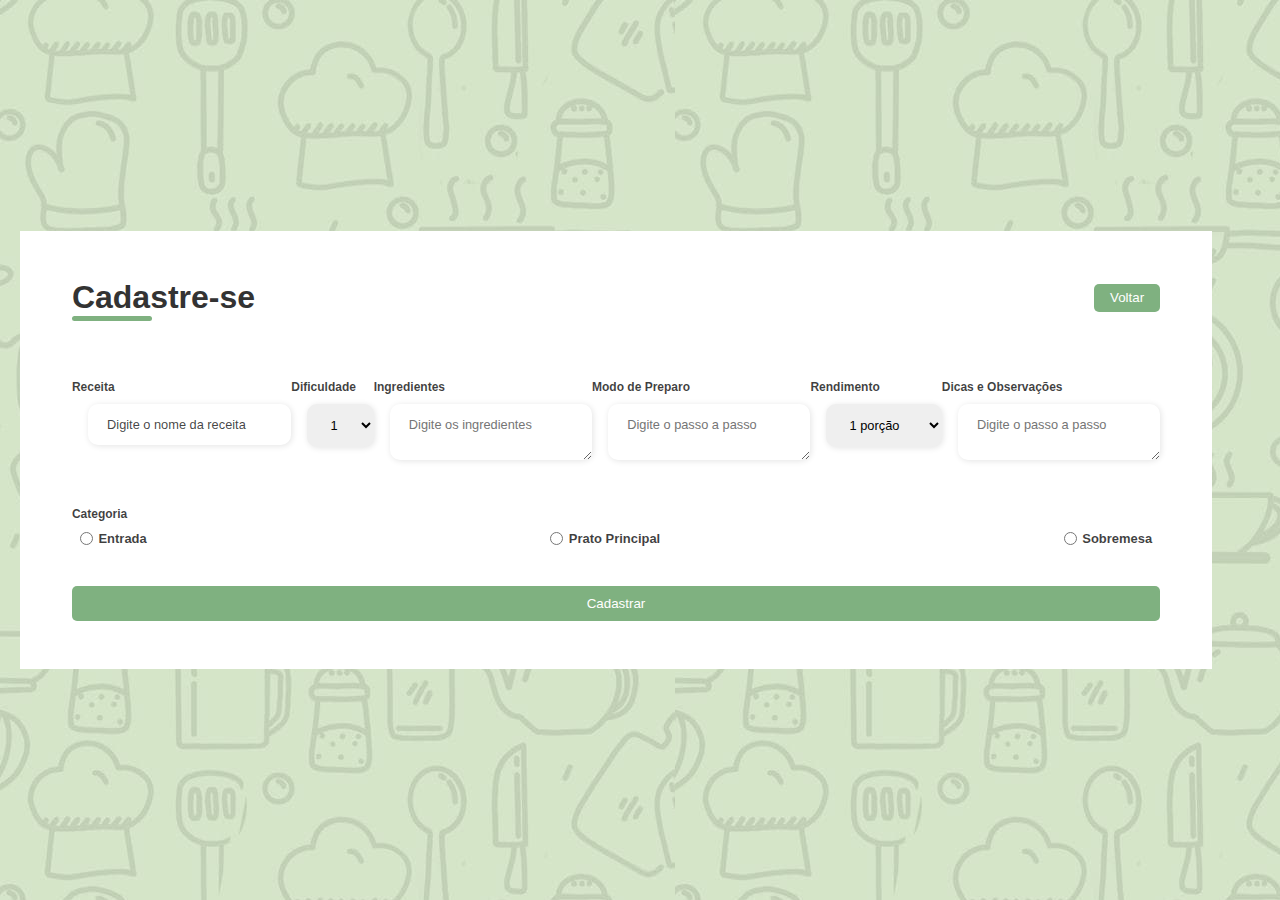
<file: HTML/index.html>
<!DOCTYPE html>
<html lang="pt-BR">
<head>
    <meta charset="UTF-8">
    <meta name="viewport" content="width=device-width, initial-scale=1.0">
    <title>Doce Saber</title>
    <link rel="icon" type="image/x-icon" href="../img/livro.png">
    <link rel="stylesheet" href="../css/style.css">
</head>
<body>
    <div class="form">
        <form action="javascript:void(0);">
            <div class="form-header">
                <div class="title">
                    <h1>Cadastre-se</h1>
                </div>
                <div class="login-button">
                    <button><a href="../HTML/home.html">Voltar</a></button>
                </div>
            </div>

            <div class="input-group">
                <div class="input-box">
                    <label for="receita">Receita</label>
                    <input id="receita" type="text" name="receita" placeholder="Digite o nome da receita" required>
                </div>

                <div class="input-box">
                    <label for="dificuldade">Dificuldade</label>
                    <select id="dificuldade">
                        <option>1</option>
                        <option>2</option>
                        <option>3</option>
                        <option>4</option>
                        <option>5</option>
                    </select>
                </div>

            
                <div class="input-box">
                    <label for="ingredientes">Ingredientes</label>
                    <div class="editavel">
                        <textarea id="ingredientes" name="ingredientes" placeholder="Digite os ingredientes" required></textarea>
                    </div>
                </div>

                <div class="input-box">
                    <label for="preparo">Modo de Preparo</label>
                    <textarea id="preparo" name="preparo" placeholder="Digite o passo a passo" required></textarea>
                </div>

                <div class="input-box">
                    <label for="rendimento">Rendimento</label>
                    <select id="rendimento">
                        <option>1 porção</option>
                        <option>2 porções</option>
                        <option>3 porções</option>
                        <option>4 porções</option>
                        <option>5 porções</option>
                    </select>
                </div>


                <div class="input-box">
                    <label for="dicas">Dicas e Observações</label>
                    <textarea id="dicas" name="dicas" placeholder="Digite o passo a passo" required></textarea>
                </div>
            </div>

            <div class="categoria-inputs">
                <div class="categoria-title">
                    <h6>Categoria</h6>
                </div>

                <div class="categoria-group">
                    <div class="categoria-input">
                        <input id="entrada" type="radio" name="categoria" value="Entrada">
                        <label for="entrada">Entrada</label>
                    </div>

                    <div class="categoria-input">
                        <input id="principal" type="radio" name="categoria" value="Prato Principal">
                        <label for="principal">Prato Principal</label>
                    </div>

                    <div class="categoria-input">
                        <input id="sobremesa" type="radio" name="categoria" value="Sobremesa">
                        <label for="sobremesa">Sobremesa</label>
                    </div>
                </div>
            </div>
            <div class="continue-button">
                <button type="button" onclick="adicionarReceita()">Cadastrar</button>
            </div>
        </form>
    </div>
    <ul id="lista-receitas"></ul>

    <script src="../Js/javascript.js"></script>
</body>
</html>
</file>
<file: css/style.css>
h1, h2 {
    color: #333;
}
@import url('https://fonts.googleapis.com/css2?family=Inter:wght@200;300;400;500&family=Open+Sans:wght@300;400;500;600&display=swap');
* {
    padding: 0;
    margin: 0;
    box-sizing: border-box;
    font-family: 'Inter', sans-serif;
}

body {
    width: 100%;
    height: 100vh;
    display: flex;
    justify-content: center;
    align-items: center;
    margin: 0;
    padding: 20px;
    margin: 0;
    background-color: #f4f4f4;

    background-image: url(../img/fundo.jpeg);
}

.container {
    width: 80%;
    height: 80vh;
    display: flex;
    box-shadow: 5px 5px 10px rgba(0, 0, 0, 0.212);
}

.form-image {
    width: 50%;
    display: flex;
    justify-content: center;
    align-items: center;
    background-color: #fde3a7d7;
    padding: 1rem;
}

.form-image img {
    width: 31rem;
}

.form {
    width: 50%;
    display: flex;
    flex-direction: column;
    justify-content: center;
    align-items: center;
    background-color: #fff;
    padding: 3rem;
}

.form-header {
    margin-bottom: 3rem;
    display: flex;
    justify-content: space-between;
}

.login-button {
    display: flex;
    align-items: center;
}

.login-button button {
    border: none;
    background-color: #7fb180;
    padding: 0.4rem 1rem;
    border-radius: 5px;
    cursor: pointer;
}

.login-button button:hover {
    background-color: #acc3ad;
}

.login-button button a {
    text-decoration: none;
    font-weight: 500;
    color: #fff;
}

.form-header h1::after {
    content: '';
    display: block;
    width: 5rem;
    height: 0.3rem;
    background-color: #7fb180;
    margin: 0 auto;
    position: absolute;
    border-radius: 10px;
}

.input-group {
    display: flex;
    flex-wrap: wrap;
    justify-content: space-between;
    padding: 1rem 0;
}

.input-box {
    display: flex;
    flex-direction: column;
    margin-bottom: 1.1rem;
}

.input-box input {
    margin: 0.6rem 0;
    padding: 0.8rem 1.2rem;
    border: none;
    border-radius: 10px;
    box-shadow: 1px 1px 6px #0000001c;
    font-size: 0.8rem;
    margin-left: 1rem;
}

.input-box textarea {
    margin: 0.6rem 0;
    padding: 0.8rem 1.2rem;
    border: none;
    border-radius: 10px;
    box-shadow: 1px 1px 6px #0000001c;
    font-size: 0.8rem;
    margin-left: 1rem;
}

.center-text {
    margin: 0.6rem 0;
    margin-top: 3rem 0;
    padding: 0.9rem 1.2rem;
    font-size: 0.9rem;
    margin-left: 1rem;
}


.input-box select {
    margin: 0.6rem 0;
    padding: 0.8rem 1.2rem;
    border: none;
    border-radius: 10px;
    box-shadow: 1px 1px 6px #0000001c;
    font-size: 0.8rem;
    margin-left: 1rem;
}


.input-box input:hover {
    background-color: #eeeeee75;
}

.input-box input:focus-visible {
    outline: 1px solid #7fb180;
}

.input-box label,
.categoria-title h6 {
    font-size: 0.75rem;
    font-weight: 600;
    color: #000000c0;
}

.input-box input::placeholder {
    color: #000000be;
}

.categoria-group {
    display: flex;
    justify-content: space-between;
    margin-top: 0.62rem;
    padding: 0 .5rem;
}

.categoria-input {
    display: flex;
    align-items: center;
}

.categoria-input input {
    margin-right: 0.35rem;
}

.categoria-input label {
    font-size: 0.81rem;
    font-weight: 600;
    color: #000000c0;
}

.continue-button button {
    width: 100%;
    margin-top: 2.5rem;
    border: none;
    background-color: #7fb180;
    color: #fff;
    padding: 0.62rem;
    border-radius: 5px;
    cursor: pointer;

}



.continue-button button:hover {
    background-color: #acc3ad;
}

.continue-button button a {
    text-decoration: none;
    font-size: 0.93rem;
    font-weight: 500;
    color: #fff;
}

@media screen and (max-width: 1330px) {
    .form-image {
        display: none;
    }
    .container {
        width: 50%;
    }
    .form {
        width: 100%;
    }
}

@media screen and (max-width: 1064px) {
    .container {
        width: 90%;
        height: auto;
    }
    .input-group {
        flex-direction: column;
        z-index: 5;
        padding-right: 5rem;
        max-height: 10rem;
        overflow-y: scroll;
        flex-wrap: nowrap;
    }
    .categoria-inputs {
        margin-top: 2rem;
    }
    .categoria-group {
        flex-direction: column;
    }
    .categoria-title h6 {
        margin: 0;
    }
    .categoria-input {
        margin-top: 0.5rem;
    }
}

.receita-card {
    
    border-radius: 8px;
    box-shadow: 0 2px 4px rgba(0, 0, 0, 0.1);
    padding: 16px;
    margin: 8px;
    flex: 1 1 calc(33.333% - 16px);
    box-sizing: border-box;
    width: 50%;
    display: flex;
    flex-direction: column;
    justify-content: center;
    align-items: center;
    background-color: #fff;
    padding: 3rem;
}

.receita-card h3 {
    margin: 0 0 8px;
    font-size: 1.2em;
}

.receita-card p {
    margin: 4px 0;
    font-size: 0.9em;
}

.receita-card button {
    margin-top: 8px;
    padding: 8px 12px;
    border: none;
    background-color: #7fb180;
    color: #fff;
    border-radius: 4px;
    cursor: pointer;
}


.receita-card button:hover {
    background-color: #acc3ad;
}


#lista-receitas {
    display: flex;
    flex-wrap: wrap;
    justify-content: space-around;
    padding: 16px;
    margin-left: 1rem;
}
</file>
